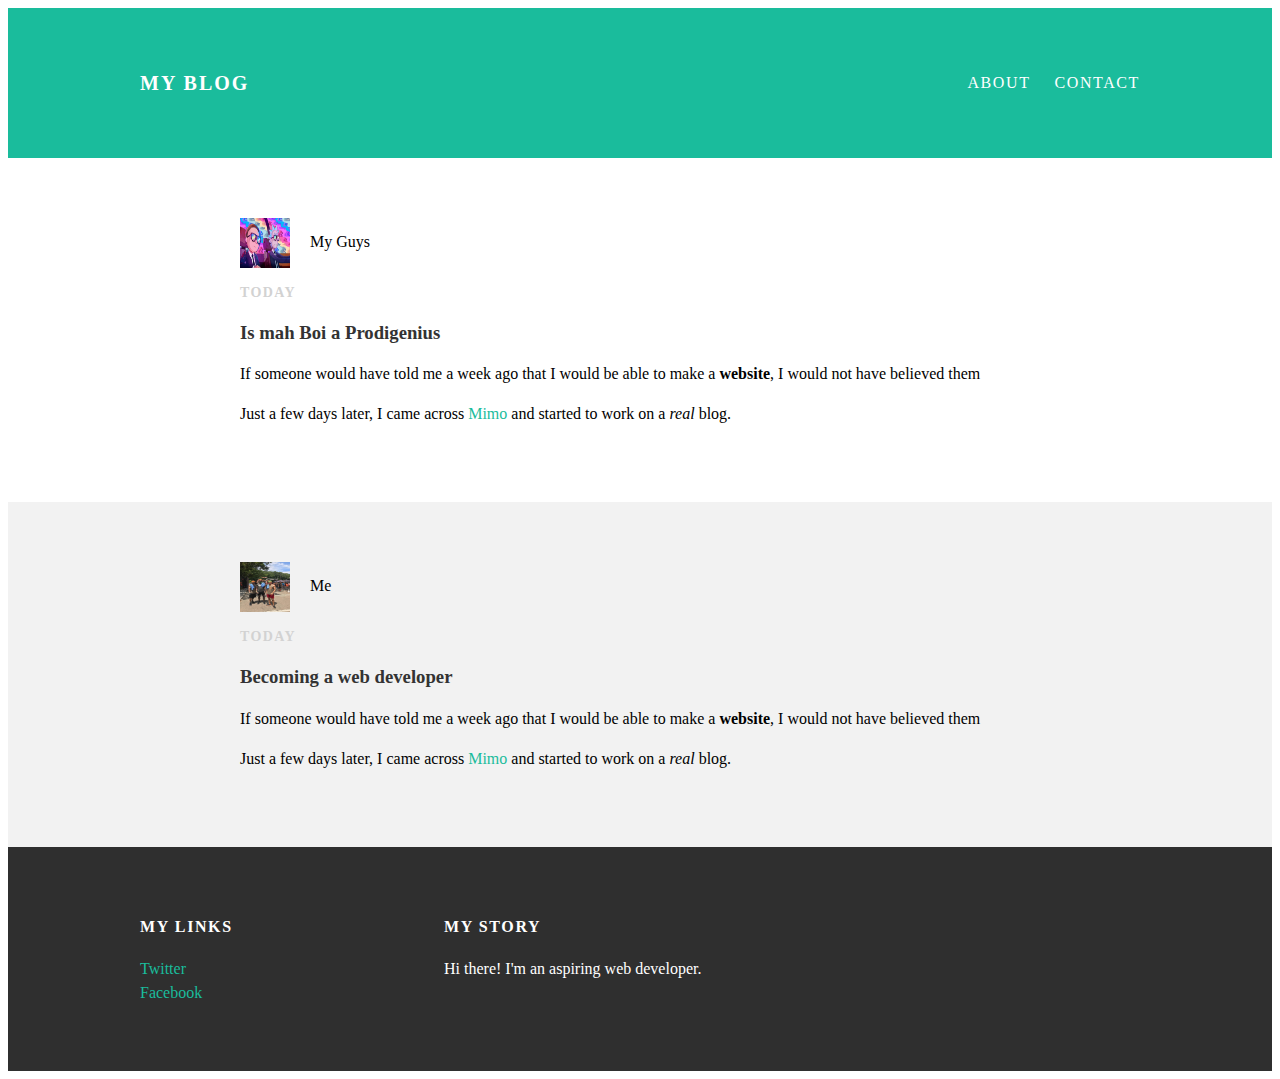
<file: index.html>
<!DOCTYPE html>
<html lang="en" dir="ltr">
  <head>
    <title>My Blog</title>
    <link rel="stylesheet" type="text/css" href="styles.css">
  </head>
  <body>
    <div id="header">
      <div class="container">
        <a id="header-title"href="index.html">My Blog</a>
        <ul id="header-nav">
          <li> <a href="about.html">About</a></li>
          <li> <a href="mailto:joseph.n349@gmail.com">Contact</a></li>
        </ul>
      </div> <!--container -->
    </div> <!--header -->
    <div id="content">
        <div class="post-container">
          <div class="post">
            <div class="post-author">
              <img src="rickmmorty.png" alt="">
              <span>My Guys</span>
            </div> <!--post-author-->
              <p class="post-date">Today</p>
                <h3 class="post-title">Is mah Boi a Prodigenius</h3>
                <div class="post-content">
                  <p>If someone would have told me a week ago that I would be able to make a <strong>website</strong>, I would not have believed them</p>
                  <p>Just a few days later, I came across <a href="https://getmimo.com">Mimo</a> and started to work on a <em>real</em> blog.</p>
      </div> <!--post-content -->
    </div> <!--post -->
  </div> <!--container -->
            <div class="post-container">
              <div class="post">
                <div class="post-author">
                  <img src="IMG-0636.JPG" alt="">
                  <span>Me</span>
                </div> <!--post-author-->
                  <p class="post-date">Today</p>
                    <h3 class="post-title">Becoming a web developer</h3>
                    <div class="post-content">
                      <p>If someone would have told me a week ago that I would be able to make a <strong>website</strong>, I would not have believed them</p>
                      <p>Just a few days later, I came across <a href="https://getmimo.com">Mimo</a> and started to work on a <em>real</em> blog.</p>
          </div> <!--post-content -->
        </div> <!--post -->
      </div> <!--container -->
    </div> <!--content-->
    <div id="footer">
      <div class="container">
        <div class="column">
          <h4>My Links</h4>
          <p>
            <a href="https://twitter.com/JosephNoelfils">Twitter</a>
            <br>
            <a href="https://www.facebook.com/joseph.noelfils">Facebook</a>
          </p>
        </div> <!--column -->
        <div class="column">
          <h4>My Story</h4>
          <p>Hi there! I'm an aspiring web developer.</p>
        </div><!--column -->
      </div> <!--container -->
    </div> <!--footer-->
  </body>
</html>
</file>
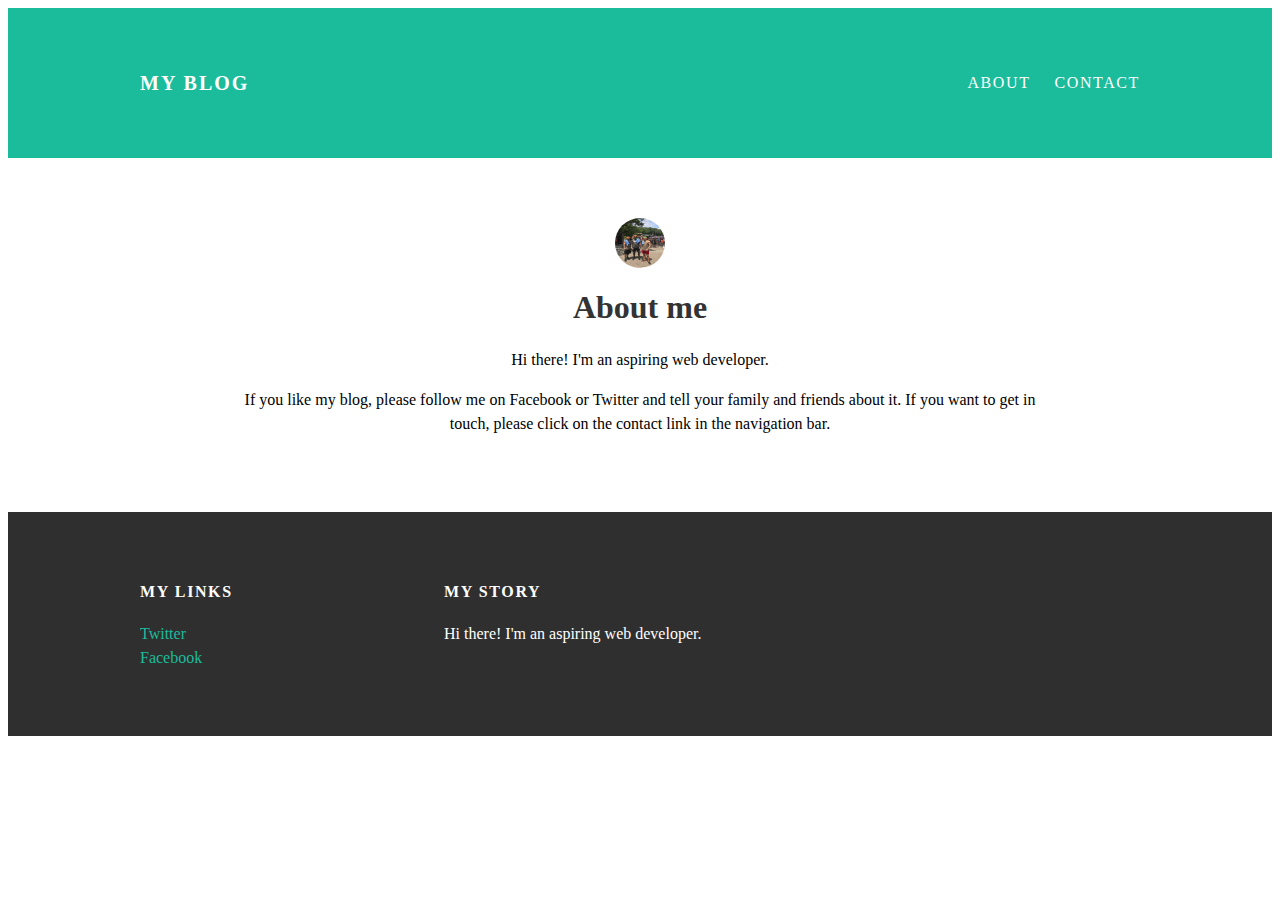
<file: about.html>
<!DOCTYPE html>
<html lang="en" dir="ltr">
  <head>
    <title>My Blog</title>
    <link rel="stylesheet" type="text/css" href="styles.css">
  </head>
  <body>
    <div id="header">
      <div class="container">
        <a id="header-title" href="index.html">My Blog</a>
        <ul id="navbar-links">
          <li> <a href="about.html">About</a></li>
          <li> <a href="mailto:joseph.n349@gmail.com">Contact</a></li>
        </ul>
      </div><!--container -->
    </div><!--header-->
    <div id="content">
      <div class="container">
        <div class="about">
          <div class="about-author">
            <img src="IMG-0636.JPG" alt="">
          </div><!--about-author -->
          <h1 class="about-title">About me</h1>
          <div class="about-content">
            <p>Hi there! I'm an aspiring web developer.</p>
            <p>If you like my blog, please follow me on Facebook or Twitter and tell your family and friends about it.
              If you want to get in touch, please click on the contact link in the navigation bar.</p>
          </div><!--about-content-->
        </div><!--about -->
      </div> <!--container -->
    </div> <!--content-->
    <div id="footer">
      <div class="container">
        <div class="column">
          <h4>My Links</h4>
          <p>
            <a href="https://twitter.com/JosephNoelfils">Twitter</a>
            <br>
            <a href="https://www.facebook.com/joseph.noelfils">Facebook</a>
          </p>
        </div> <!--column-->
        <div class="column">
          <h4>My Story</h4>
          <p>Hi there! I'm an aspiring web developer.</p>
        </div> <!--column -->
      </div> <!--container -->
    </div><!--footer -->
  </body>
</html>
</file>
<file: styles.css>
@@import url(http://fonts.googleapis.com/css?family=Montserrat:400,700);
body {
  color: #555;
  margin: 0;
  font-family: 'Montserrat',sans-serif;
}
#header {
  background-color: #1abc9c;
  height: 150px;
  line-height: 150px;
}
#header a {
  color: white;
  text-decoration: none;
  text-transform: uppercase;
  letter-spacing: 0.1em;
}
#header a:hover {
  color: #222;
}
#header-title {
  display: block;
  float: left;
  font-size: 20px;
  font-weight: bold;
}
#header-nav {
  display: block;
  float: right;
  margin-top: 0;
}
#navbar-links {
  display: block;
  float: right;
  margin-top: 0;
}
#header-nav li {
  display: inline;
  padding-left: 20px;
}
#navbar-links li{
  display: inline;
  padding-left: 20px;
}
#footer {
  background-color: #2f2f2f;
  padding: 50px 0;
}
#footer h4 {
  color: white;
  text-transform: uppercase;
  letter-spacing: 0.1em;
}
#footer p {
  color: white;
}
a {
  color: #1abc9c;
  text-decoration: none;
}
a:hover {
  color: #F6A623;
}
.about {
  text-align: center;
}
.about-author img {
  border-radius: 50%;
}
.container {
  max-width: 1000px;
  margin: 0 auto;
}
.column {
  min-width: 300px;
  display: inline-block;
  vertical-align: top;
}
.post, .about {
  max-width: 800px;
  margin: 0 auto;
  padding: 60px 0;
}
.post-author img,
.about-author img {
  width: 50px;
  height: 50px;
  vertical-align: middle;
}
.post-author span {
  margin-left: 16px;
}
.post-date {
  color: #D2D2D2;
  font-size: 14px;
  font-weight: bold;
  text-transform: uppercase;
  letter-spacing: 0.1em;
}
.post-container:nth-child(even) {
  background-color: #f2f2f2;
}
h1, h2, h3, h4 {
  color: #333
}
p {
  line-height: 1.5;
}
</file>
